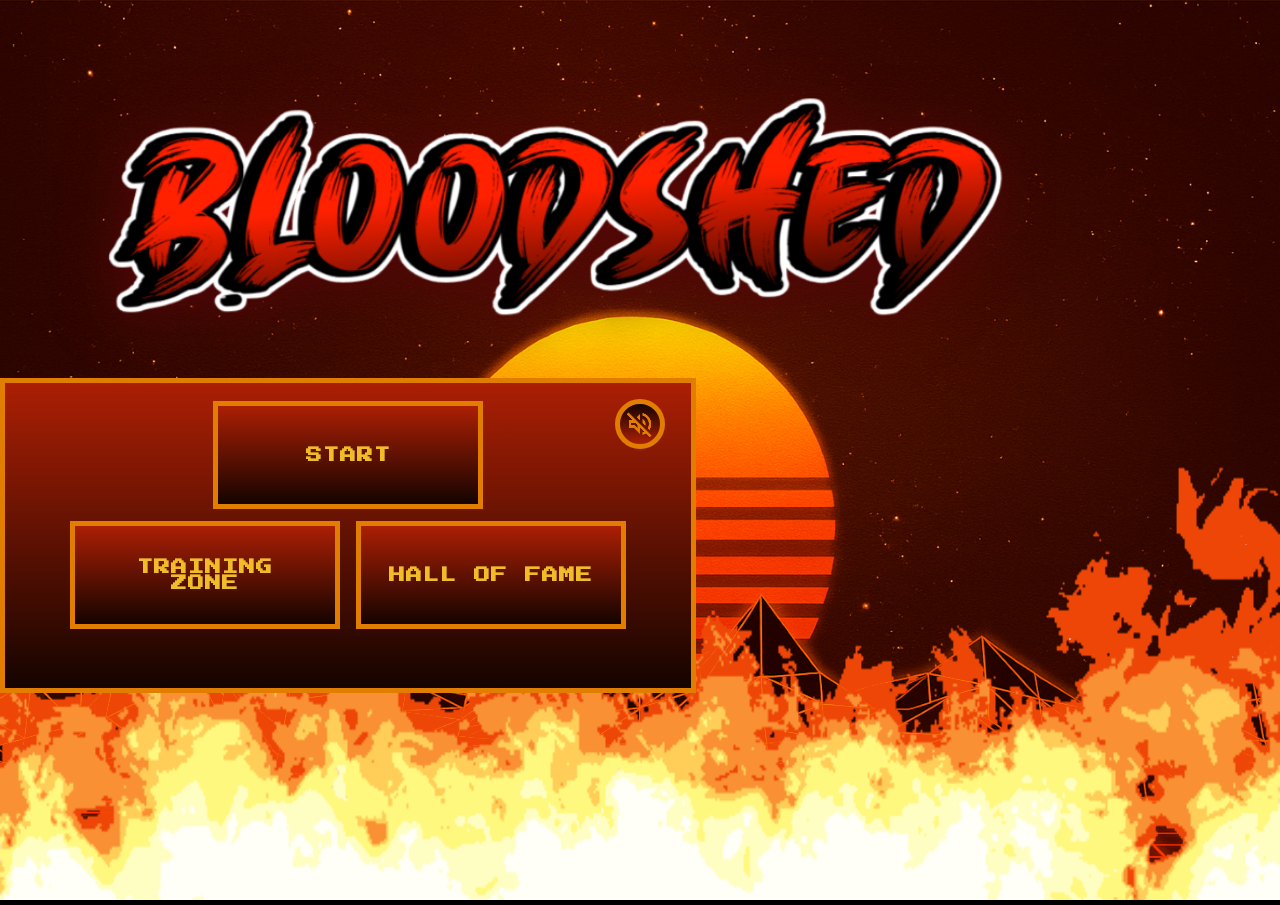
<file: index.html>
<!DOCTYPE html>
<html lang="en">

<head>
    <meta charset="UTF-8" />
    <meta name="viewport" content="width=device-width, initial-scale=1.0" />
    <title>Background Image with GIF</title>
    <link rel="stylesheet" href="./style.css">
</head>

<body class="index">
    <div class="homePage-container">
        <img src="./assets/projectImages/bloodshedLogo.png" class="logo" />
        <img src="./assets/gifs/flames.gif" alt="GIF on top" class="flames" style="mix-blend-mode: lighten;" />

        <div class="menuOptions">
            <a href="./core.html" class="menuButton">START</a>

            <!-- BOTÓN MUTE -->
            <button class="muteButton" id="muteBtn">
                <img id="muteIcon" src="./assets/kumite-music.mp3" alt="">
            </button>

            <!-- MÚSICA -->
            <audio id="music" src="./assets/kumite-music.mp3" loop></audio>

            <div class="trainingHallFameButtonDiv">
                <a href="./trainingZone.html" class="menuButton">TRAINING ZONE</a>
                <a href="hallFame.html" class="menuButton">HALL OF FAME</a>
            </div>

            <div id="textoMovimiento">
                <p>
                    Insert coin to start
                    &nbsp;&nbsp;&nbsp;&nbsp;&nbsp;&nbsp;&nbsp;&nbsp;&nbsp;&nbsp;&nbsp;&nbsp;&nbsp;&nbsp;&nbsp;&nbsp;&nbsp;&nbsp;&nbsp;&nbsp;&nbsp;
                    Not sure yet? Go to training zone
                </p>
            </div>

        </div>
    </div>

    <!-- SCRIPT -->
    <script src="MenuMusic.js"></script>
</body>

</html>
</file>
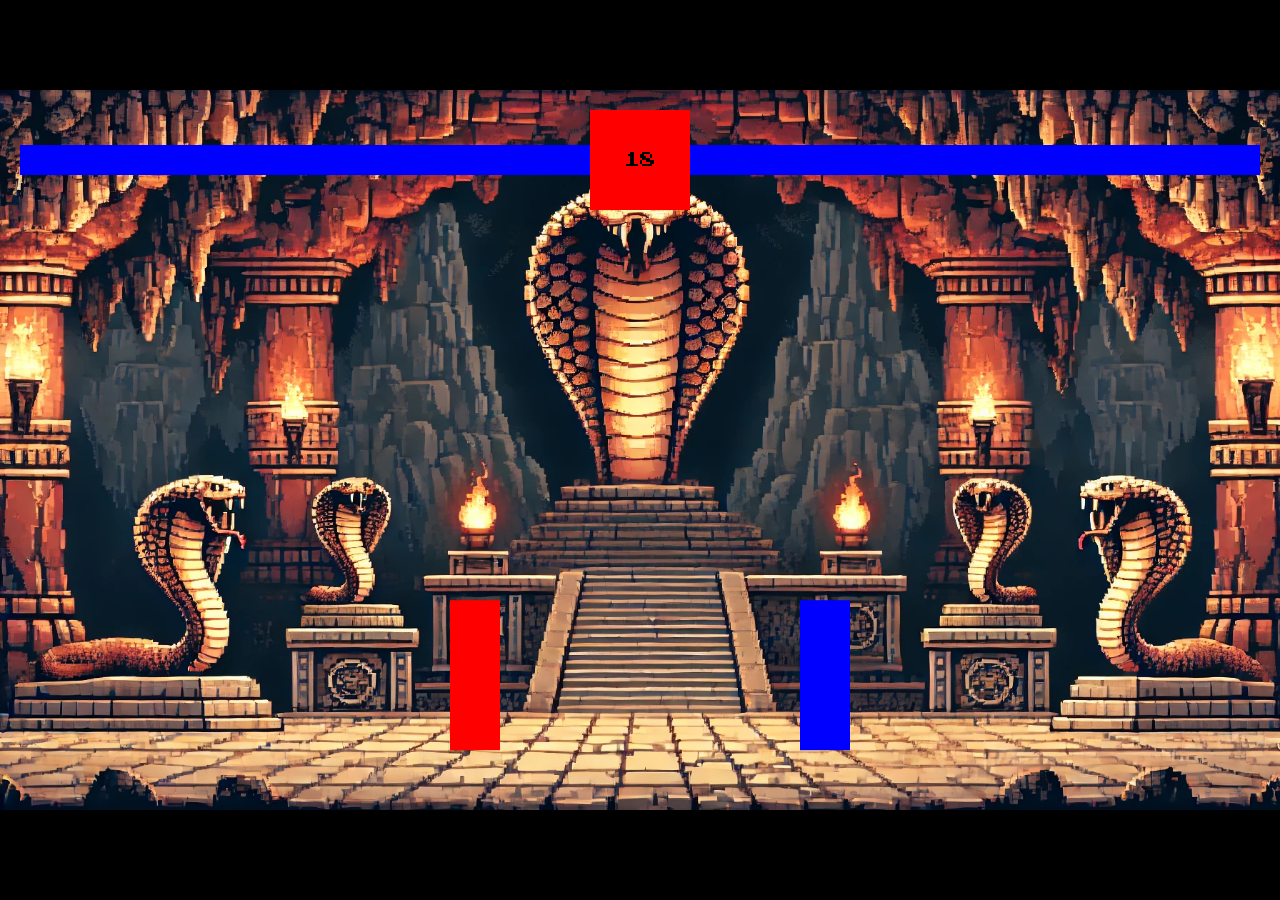
<file: core.html>
<!DOCTYPE html>
<html lang="en">
<head>
    <meta charset="UTF-8">
    <meta name="viewport" content="width=device-width, initial-scale=1.0">
    <title>THE BLOODSHED BEGINS !</title>
    <link rel="stylesheet" href="style.css">
</head>
<body class="core">
    <!-- red container div -->
    <div style="position: relative; display: inline-block">
        <!-- health bars, timer, etc... -->
        <div style="
            position: absolute;
            display: flex;
            width: 100%;
            align-items: center;
            padding: 20px;
        ">
            <div style="position: relative; height: 30px; width: 100%; display: flex; justify-content: flex-end;">
                <div style="background-color: yellow; height: 30px; width: 100%;"></div>
                <div id="playerHealth" style="
                        position: absolute;
                        background: blue;
                        top: 0;
                        right: 0;
                        bottom: 0;
                        width:100% ;
                      "></div>
            </div>

            <div id="timer" style="
                background-color: red;
                width: 100px;
                height: 100px;
                flex-shrink: 0;
                display: flex;
                align-items: center;
                justify-content: center;
            ">10</div>

            <div style="position: relative; height: 30px; width: 100%;">
                <div style="background-color: yellow; height: 30px"></div>
                <div id="enemyHealth" style="
                    position: absolute;
                    background: blue;
                    top: 0;
                    right: 0;
                    bottom: 0;
                    left: 0;
                "></div>
            </div>
        </div>

        <div id="displayText" style="
            position: absolute;
            color: white;
            align-items: center;
            justify-content: center;
            top:0;
            right: 0;
            bottom:0;
            left: 0;
            display: none;">EMPATE</div>

        <canvas></canvas>
    </div>

    <!-- AUDIO DEL JUEGO -->
    <audio id="music" src="./assets/kumite-music.mp3" loop></audio>

    <!-- SCRIPTS -->
    <script src="./components.js"></script>
    <script src="./clases.js"></script>
    <script src="./index.js"></script>
</body>
</html>
</file>
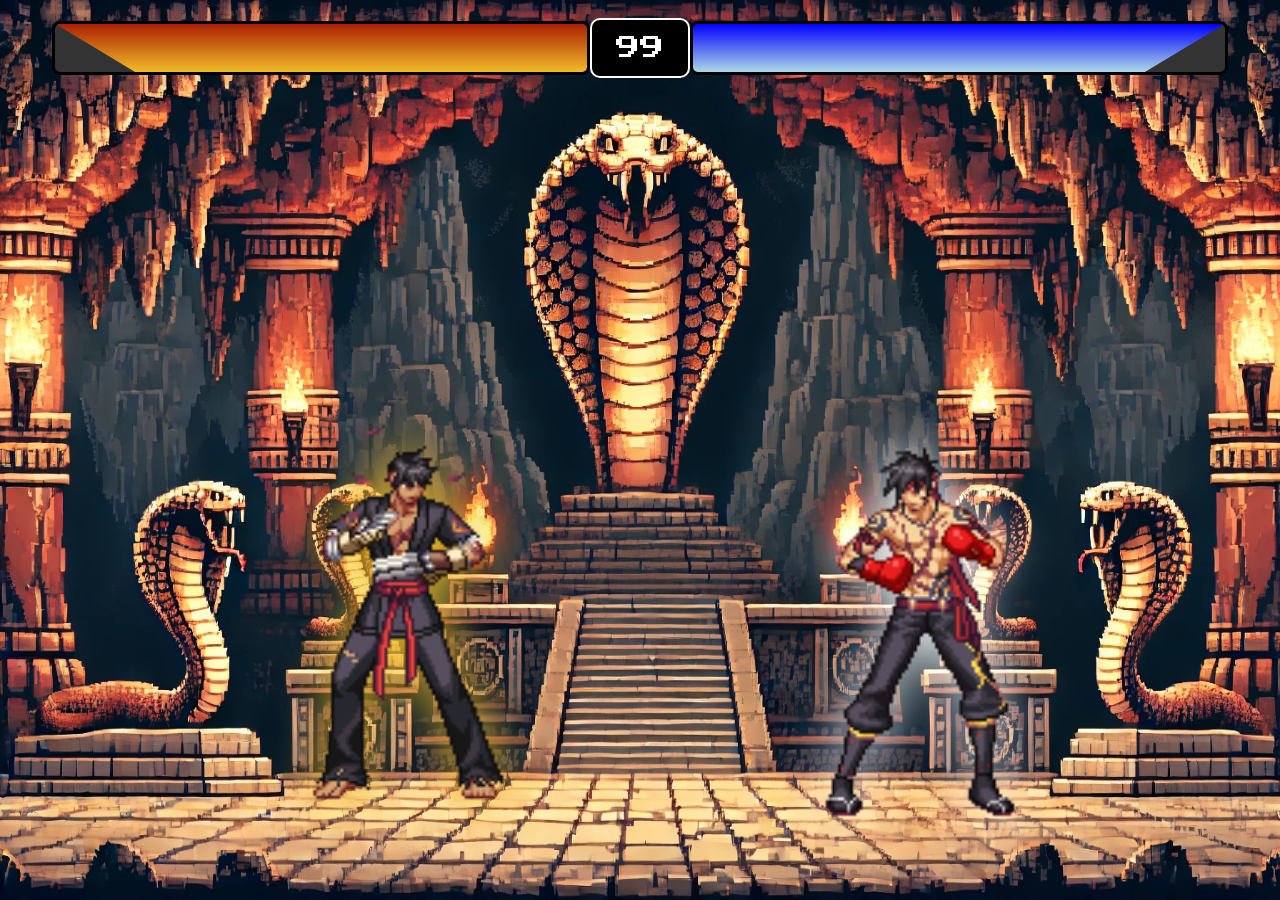
<file: game.html>
<!DOCTYPE html>
<html lang="en">

<head>
    <meta charset="UTF-8">
    <meta name="viewport" content="width=device-width, initial-scale=1.0">
    <title>GAME</title>
    <link rel="stylesheet" href="./style.css">
</head>

<body class="gameGround">

    <div class="gameRecord">
        <div class="lifeContainer leftLife">
            <div class="lifeBar" id="player1Life"></div>
        </div>

        <div class="timer" id="gameTimer">99</div>

        <div class="lifeContainer rightLife">
            <div class="lifeBar" id="player2Life"></div>
        </div>
    </div>


    <img src="./assets/background/snakeThroneArena.webp" alt="gameBackground" class="gameBackground">
    <div class="playerCharacterSpace">
        <img src="./assets/sprites/012-spriteSample.png" class="dungeonFighterSprite">
        <img src="./assets/sprites/012-spriteSample2ndCharacter.png" class="dungeonFighterSprite">
    </div>
</body> 

</html>
</file>
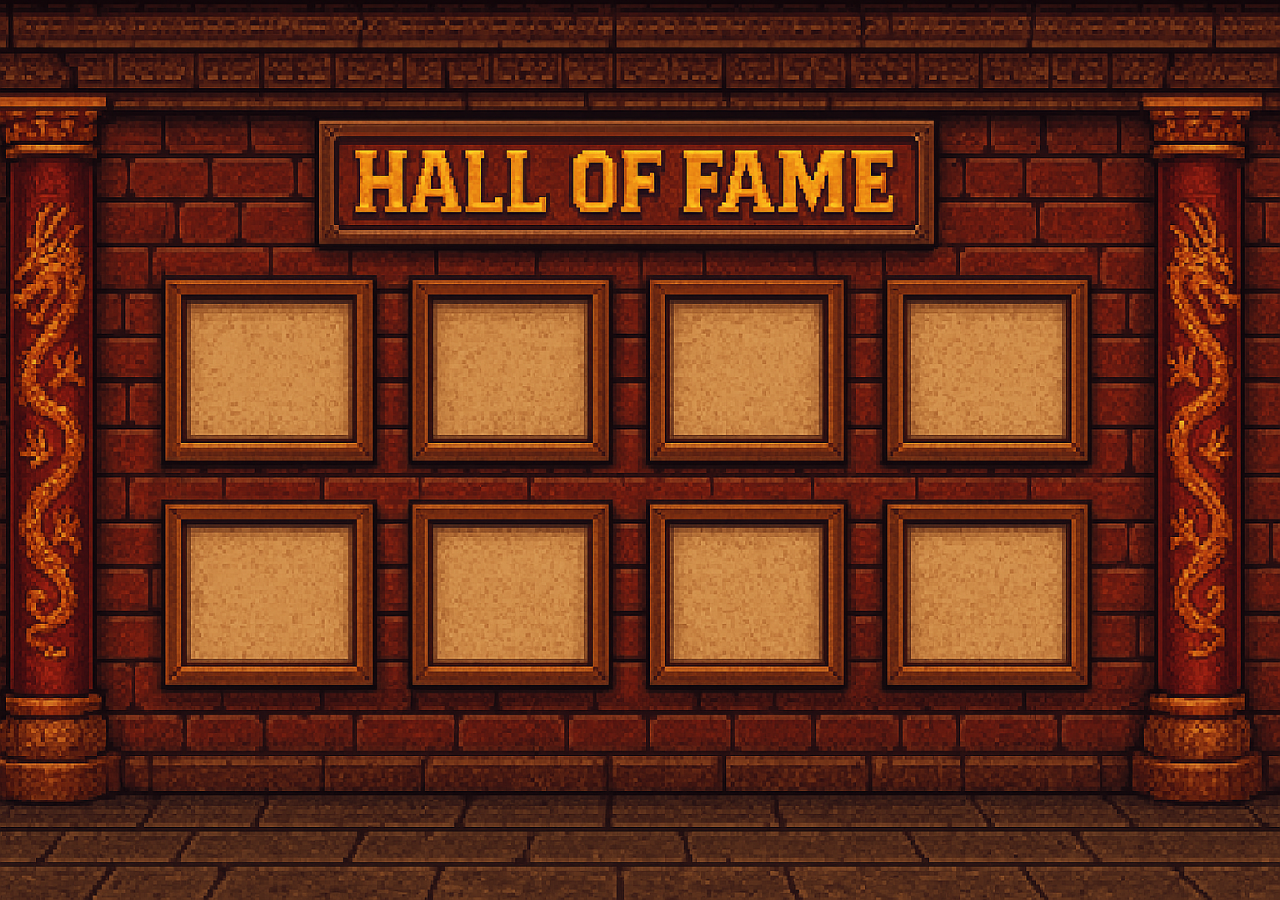
<file: hallFame.html>
<!DOCTYPE html>
<html lang="en">

<head>
    <meta charset="UTF-8">
    <meta name="viewport" content="width=device-width, initial-scale=1.0">
    <title>HALL OF FAME</title>
    <link rel="stylesheet" href="style.css">
</head>
</head>

<body class="hallFame">
    <img src="./assets/background/hallFameBackground.png" alt="hallFameBackground" class="hallFameBackground">
</body>

</html>

</html>
</file>
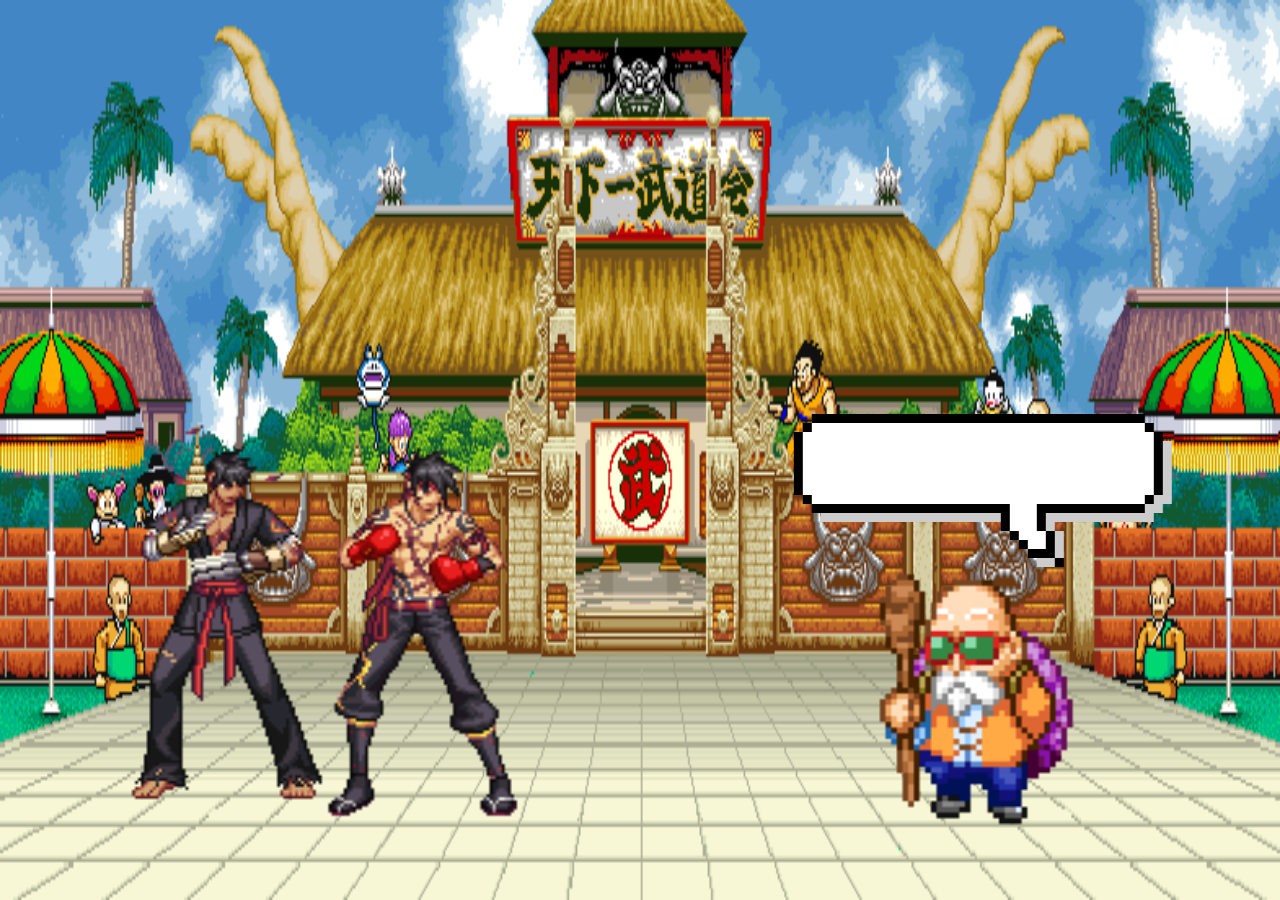
<file: trainingZone.html>
<!DOCTYPE html>
<html lang="en">
<head>
    <meta charset="UTF-8">
    <meta name="viewport" content="width=device-width, initial-scale=1.0">
    <title>Document</title>
    <link rel="stylesheet" href="style.css">
</head>
<body class="trainingZone">
    <img src="./assets/background/trainingZoneGif.gif" alt="trainingZoneBackground" class="trainingZoneBackground">
    <div class="trainingCharacterSpace">
        <img src="./assets/sprites/pixelSppechBubbleHelloCompis.gif" class="speechBubble" alt="">
        <img src="./assets/sprites/roshiSingleFrameSprite.png" class="roshiSprite" alt="">
    </div>
    <div class="playerCharacterSpace">
        <img src="./assets/sprites/012-spriteSample2ndCharacter.png" class="dungeonFighterSprite">
        <img src="./assets/sprites/012-spriteSample.png" class="dungeonFighterSprite">
    </div>
</body>
</html>
</file>
<file: style.css>
@import url('https://fonts.googleapis.com/css2?family=Press+Start+2P&display=swap');

* {
    box-sizing: border-box;
    padding: 0;
    margin: 0;
}

:root {
    --brown: #5E1800;
    --red: #AB1F04;
    --yellow: #F1BC29;
    --darkYellow: #E17E00;
    --darkBrown: #150400;
}

/*INDEX.HTML styles ///////////////////////////////////////////////////////////////////////////////////////////////////*/
body {
    font-family: "Press Start 2P", monospace;
}


body.index {

    overflow-y: hidden;
    overflow-x: hidden;

    display: flex;
    flex-direction: column;
    margin: 0;
    padding: 0;
    background-image: url(./assets/background/menuBackground.png);
    /* Replace with your background image */
    background-size: cover;
    background-position: center;
    background-repeat: no-repeat;
    height: 100dvh;
    width: 100dvw;

    justify-content: center;
    align-items: center;
}

.homePage-container {
    position: relative;
    width: 100dvw;
    height: 100dvh;

}

.homePage-container .logo {
    display: flex;
    flex-direction: row;
    justify-self: center;
    align-self: center;

    max-width: 100%;
    height: clamp(25dvh, 48dvh, 50dvh);
    margin-top: 0;
    z-index: 10;
    position: relative;
}


.homePage-container .flames {
    display: flex;
    position: absolute;
    flex-direction: column;
    width: 100dvw;
    height: 100dvh;
    bottom: -5px;
    mix-blend-mode: lighten;
}

.menuOptions {
    position: absolute;
    display: flex;
    justify-self: center;
    padding: 2dvh;

    flex-direction: column;
    justify-content: center;
    align-items: center;
    gap: clamp(6px, 12px, 16px);

    border: 5px solid var(--darkYellow);
    background-image: linear-gradient(var(--red), var(--darkBrown));
    margin-top: -6dvh;
    font-family: "Press Start 2P", monospace;
}

.muteButton,
.unmuteButton {
    display: flex;
    position: absolute;
    right: clamp(0.5rem, 1.6rem, 2rem);
    top: clamp(0.5rem, 1rem, 2rem);

    width: clamp(35px, 50px, 60px);
    height: clamp(35px, 50px, 60px);

    justify-content: center;
    align-items: center;
    padding: clamp(6px, 10px, 14px);
    border-radius: 50%;
    font-weight: bolder;
    color: var(--yellow);
    border: 5px solid var(--darkYellow);
    cursor: pointer;
}

.muteButton {
    background: linear-gradient(var(--darkBrown), var(--red));
}

.unmuteButton {
    background: linear-gradient(var(--red), var(--darkBrown));
}

.muteButton:hover,
.unmuteButton:hover {
    transform: scale(1.05);
    background-color: var(--red);
    color: var(--yellow);
}

.trainingHallFameButtonDiv {
    display: flex;
    gap: 1rem;
}


.menuOptions .menuButton {
    display: flex;
    justify-content: center;
    align-items: center;
    text-align: center;
    letter-spacing: 1px;

    height: clamp(10dvh, 12dvh, 12dvh);
    width: clamp(20dvh, 30dvh, 35dvh);

    padding: min(2rem, 5%);
    font-weight: bolder;
    color: var(--yellow);
    background: linear-gradient(var(--red), var(--darkBrown));
    border: 5px solid var(--darkYellow);
    font-family: "Press Start 2P", monospace;
    cursor: pointer;
    text-decoration: none;

}


.menuOptions .menuButton:hover {
    transform: scale(1.05);
    border: 5px solid var(--yellow);
    background-color: linear-gradient(var(--darkYellow), var(--red));
    background-color: var(--red);
    color: var(--yellow);
}



#textoMovimiento {
    width: clamp(250px, 65dvw, 650px);
    overflow: hidden;
    white-space: nowrap;
    position: relative;

    margin-top: 10px;
    font-size: clamp(10px, 1.2rem, 1.6rem);
    font-weight: bolder;
}

#textoMovimiento p {
    display: inline-block;
    padding-left: 100%;
    animation: scrollText 12s linear infinite;
    text-shadow: 2px 2px var(--darkBrown);
    color: var(--yellow);
}


@keyframes scrollText {
    0% {
        transform: translateX(0);
    }

    100% {
        transform: translateX(-100%);
    }
}


@media (max-width: 480px) {
    .menuOptions {
        width: 95dvw;
    }

    .trainingHallFameButtonDiv {
        flex-direction: column;
        gap: 0.5rem;
    }

    .homePage-container .logo {
        width: 100dvw;
        height: 50dvh;
    }


    .muteButton,
    .unmuteButton {
        right: 3px;
        top: 3px;
        scale: 0.8rem;
    }

}

/*TRAININGZONE.HTML styles ///////////////////////////////////////////////////////////////////////////////////////////////////*/

 body.trainingZone {
     position: relative;
     overflow-y: hidden;
     overflow-x: hidden;
 
     display: flex;
     flex-direction: column;
     margin: 0;
     padding: 0;
     height: 100dvh;
     width: 100dvw;
 
     justify-content: center;
     align-items: center;
 }
 
 .trainingZoneBackground
 {
     height: 100dvh;
     width: 100dvw;
 }
 
 .trainingCharacterSpace,
 .playerCharacterSpace {
     position: absolute;
 
     height: clamp(40dvh, 60dvh, 70dvh);
     display: flex;
     align-items: center;
 }
 
 
 .trainingCharacterSpace {
     right: clamp(5dvw, 10dvw, 15dvw);
     bottom: clamp(3dvh, 5dvh, 8dvh);
     width: clamp(20dvw, 25dvw, 35dvw);
     justify-content: flex-end;
 }
 
 .playerCharacterSpace {
     left: clamp(5dvw, 10dvw, 15dvw);
     bottom: clamp(3dvh, 5dvh, 8dvh);
     width: clamp(35dvw, 45dvw, 55dvw);
     justify-content: flex-start;
 }
 
 .roshiSprite {
     position: absolute;
     bottom: 0;
     height: clamp(25dvh, 40dvh, 50dvh);
 }
 
 .dungeonFighterSprite {
     position: absolute;
     bottom: 0;
     height: clamp(35dvh, 55dvh, 60dvh);
 }
 
 .dungeonFighterSprite:nth-child(2) {
     left: clamp(-18dvw, -10dvw, -20dvw);
 }
 
 .speechBubble {
     position: absolute;
     height: clamp(15dvh, 20dvh, 25dvh);
 
     bottom: clamp(20dvh, 30dvh, 35dvh);
     left: clamp(5%, 10%, 15%);
     transform: translateX(-20%);
 }
 
 
 @media (max-width: 768px) {
 
     .trainingCharacterSpace,
     .playerCharacterSpace {
         height: clamp(30dvh, 45dvh, 50dvh);
     }
 
     .trainingCharacterSpace {
         width: 40dvw;
         right: 5dvw;
     }
 
     .playerCharacterSpace {
         width: 45dvw;
         left: 5dvw;
     }
 
     .speechBubble {
         bottom: 22dvh;
         left: 10%;
         height: 16dvh;
         transform: translateX(-15%);
     }
 
     .roshiSprite {
         height: 30dvh;
     }
 
     .dungeonFighterSprite {
         height: 40dvh;
     }
 }
 
 @media (max-width: 480px) {

    .trainingZoneBackground {
        /* height: 100dvh;
        width: 100dvw; */
        object-fit: cover;
    }

    .trainingCharacterSpace,
    .playerCharacterSpace {
        height: 25dvh;
    }

    .trainingCharacterSpace {
        width: 35dvw;
        right: -10dvw;  
    }

    .playerCharacterSpace {
        width: 40dvw;
        left: -14dvw;
        bottom: -2dvw;    
    }

    .speechBubble {
        bottom: 18dvh;
        left: -90%;    
        height: 14dvh;
        transform: translateX(-10%);
    }

    .roshiSprite {
        height: 25dvh;
    }

    .dungeonFighterSprite {
        height: 35dvh;
    }
}
 

/*HALLFAME.HTML styles ///////////////////////////////////////////////////////////////////////////////////////////////////*/
/*YA eS RESPONSIVE, NO AÑADIR @MEDIAS*/
body.hallFame {
    overflow: hidden;

    display: flex;
    flex-direction: column;
    margin: 0;
    padding: 0;
    height: 100svh;
    width: 100svw;

    justify-content: center;
    align-items: center;
}

.hallFameBackground {
    height: 100%;
    width: 100%;
}



/*GAME.HTML styles*/
body.gameGround {
    overflow-y: hidden;
    overflow-x: hidden;

    display: flex;
    flex-direction: column;
    margin: 0;
    padding: 0;
    height: 100dvh;
    width: 100dvw;

    justify-content: center;
    align-items: center;
}

.gameBackground {
    height: 100%;
    width: 100%;
}

.gameRecord {
    position: absolute;
    top: 2dvh;
    left: 50%;
    transform: translateX(-50%);
    display: flex;
    justify-content: center;
    align-items: center;
    z-index: 100;
    width: 95vw;
    gap: px;
    height: clamp(10px, 1   5dvh, 40dvh);
}

.gameGround .playerCharacterSpace   
{
    display: flex;
    flex-direction: column;
    position: relative;
    z-index: 10;
    width: 100dvw;

    height: auto;

}

.gameGround .playerCharacterSpace .dungeonFighterSprite:first-child
{
    margin-left: -40vw;
    filter: drop-shadow(0px 0 25px var(--yellow));

}

.gameGround .playerCharacterSpace .dungeonFighterSprite:nth-child(2)
{
    transform: scaleX(-1);
    margin-left: 40vw;

    filter: drop-shadow(0px 0 25px white);
}


.lifeContainer {
    width: clamp(400px, 42vw, 45dvw);
    height: clamp(30px, 28dvh, 6dvh);
    position: relative;
    background: #333;
    border: 3px solid black;
    border-radius: 8px;

    overflow: hidden;
}

.lifeBar {
    height: 100%;
    width: 100%;
    transition: width 0.25s linear;
    position: absolute;
    top: 0;
}

.leftLife .lifeBar {

    background: linear-gradient(var(--red), var(--yellow));

    clip-path: polygon(
        0 0,   
        15% 100%, 
        100% 100%, 
        100% 0     
    );
}

.rightLife .lifeBar {

    background: linear-gradient(blue, lightblue);

    clip-path: polygon(
        0 0,      
        100% 0,   
        85% 100%, 
        0 100%  
    );
}

.timer {
    font-family: "Press Start 2P", monospace;
    font-size: clamp(14px, 2vw, 24px);
    color: white;
    padding: 1rem 1.5rem;
    background-color: black;
    border: 2px solid white;
    border-radius: 10px;
    text-align: center;
}

/* CORE.HTML */

* {
            box-sizing: border-box;
}

        html,
        body.core {
            margin: 0;
            padding: 0;
            width: 100%;
            height: 100%;
            overflow: hidden;
        }

        body {
            display: flex;
            justify-content: center;
            align-items: center;
            background: black;
        }

        canvas {
            display: block;
        }
</file>
